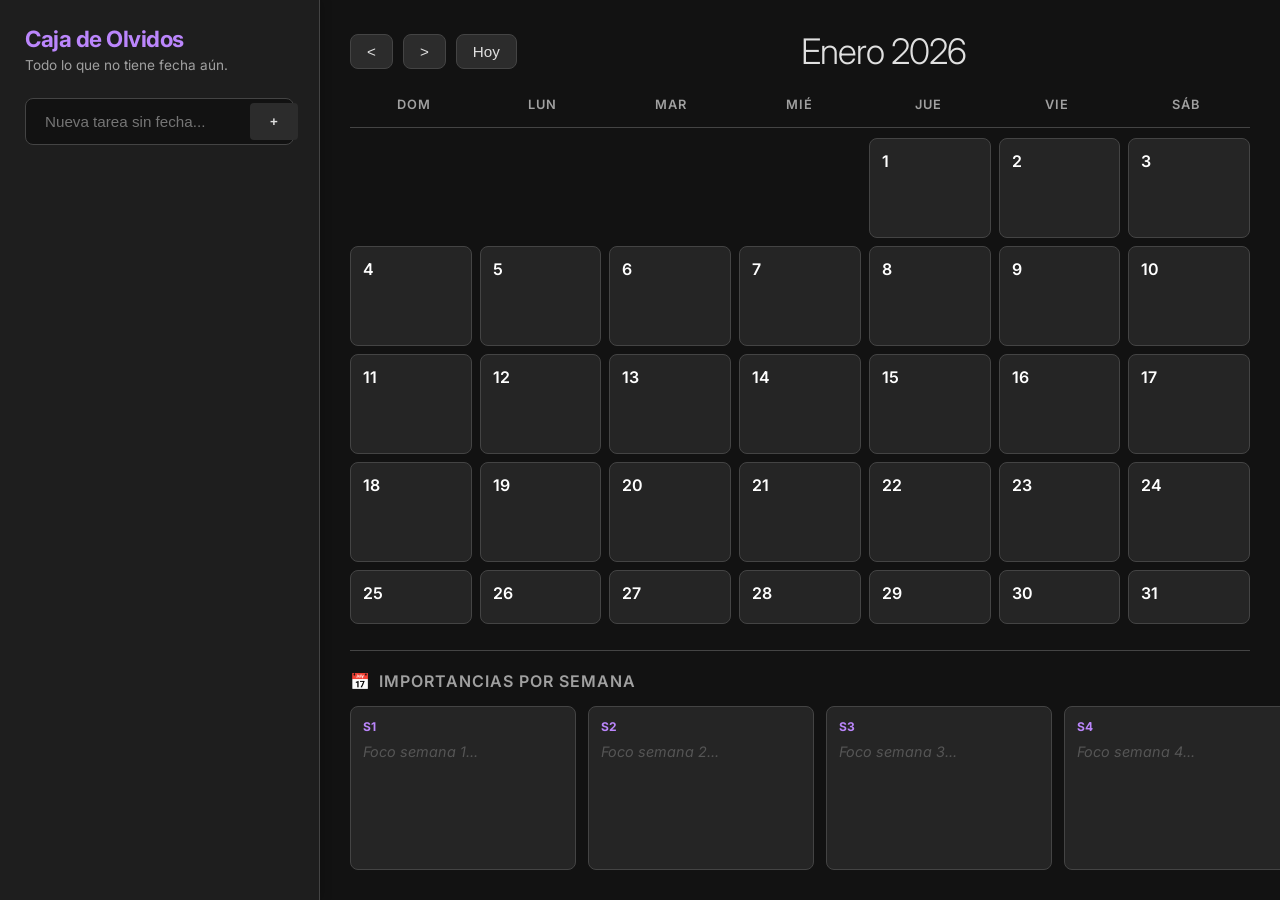
<file: monthly_planner_2026/index.html>
<!DOCTYPE html>
<html lang="es">
<head>
    <meta charset="UTF-8">
    <meta name="viewport" content="width=device-width, initial-scale=1.0">
    <title>Planificador Maestro 2026</title>
    <link rel="preconnect" href="https://fonts.googleapis.com">
    <link rel="preconnect" href="https://fonts.gstatic.com" crossorigin>
    <link href="https://fonts.googleapis.com/css2?family=Inter:wght@300;400;600;700&display=swap" rel="stylesheet">
    <style>
        :root {
            --bg-primary: #121212;
            --bg-secondary: #1e1e1e;
            --bg-tertiary: #2c2c2c;
            --bg-card: #252525;
            --text-primary: #e0e0e0;
            --text-secondary: #a0a0a0;
            --accent-color: #bb86fc;
            --accent-hover: #9965f4;
            --accent-dim: rgba(187, 134, 252, 0.1);
            --danger-color: #cf6679;
            --grid-border: #444; /* Lighter border for visibility */
            --font-family: 'Inter', sans-serif;
            --border-radius: 8px;
            --shadow-soft: 0 4px 6px rgba(0,0,0,0.3);
        }

        * {
            box-sizing: border-box;
            margin: 0;
            padding: 0;
        }

        body {
            font-family: var(--font-family);
            background-color: var(--bg-primary);
            color: var(--text-primary);
            height: 100vh;
            overflow: hidden;
        }

        /* Layout */
        .app-container {
            display: flex;
            height: 100%;
        }

        /* Sidebar */
        .sidebar {
            width: 320px;
            background-color: var(--bg-secondary);
            padding: 25px;
            border-right: 1px solid var(--grid-border);
            display: flex;
            flex-direction: column;
            box-shadow: 2px 0 10px rgba(0,0,0,0.2);
            z-index: 10;
        }

        .sidebar-header h2 {
            font-size: 1.4rem;
            color: var(--accent-color);
            margin-bottom: 5px;
            letter-spacing: -0.5px;
        }

        .sidebar-header p {
            font-size: 0.85rem;
            color: var(--text-secondary);
            margin-bottom: 25px;
        }

        /* Main Calendar Area */
        .calendar-container {
            flex: 1;
            display: flex;
            flex-direction: column;
            padding: 30px;
            background-color: var(--bg-primary);
            overflow-y: auto; /* Allow scroll if height exceeds view */
        }

        .calendar-header {
            display: flex;
            justify-content: space-between;
            align-items: center;
            margin-bottom: 25px;
        }

        .nav-controls {
            display: flex;
            gap: 10px;
        }

        .calendar-header h1 {
            font-size: 2.2rem;
            font-weight: 300;
            letter-spacing: -1px;
            color: var(--text-primary);
            order: 2; /* Move title to center or right if needed */
            flex: 1;
            text-align: center;
        }

        .nav-controls {
            order: 1;
        }

        .calendar-header button {
            background: var(--bg-tertiary);
            border: 1px solid var(--grid-border);
            color: var(--text-primary);
            padding: 8px 16px;
            border-radius: var(--border-radius);
            cursor: pointer;
            font-size: 0.95rem;
            transition: all 0.2s ease;
        }

        .calendar-header button:hover {
            background: var(--accent-color);
            color: #000;
            border-color: var(--accent-color);
            transform: translateY(-1px);
        }

        /* Calendar Grid */
        .calendar-grid-header {
            display: grid;
            grid-template-columns: repeat(7, 1fr);
            text-align: center;
            font-weight: 600;
            color: var(--text-secondary);
            padding-bottom: 15px;
            border-bottom: 1px solid var(--grid-border);
            margin-bottom: 10px;
            text-transform: uppercase;
            font-size: 0.8rem;
            letter-spacing: 1px;
        }

        .calendar-grid {
            display: grid;
            grid-template-columns: repeat(7, 1fr);
            grid-template-rows: repeat(auto-fill, minmax(100px, 1fr));
            gap: 8px;
            flex: 1;
            min-height: 400px; /* Ensure visual balance */
        }

        .calendar-day {
            background-color: var(--bg-card);
            padding: 12px;
            border-radius: var(--border-radius);
            cursor: pointer;
            transition: all 0.2s ease;
            position: relative;
            display: flex;
            flex-direction: column;
            justify-content: flex-start;
            border: 1px solid var(--grid-border); /* Visible border */
            color: #ffffff; /* High contrast text */
        }

        .calendar-day:hover {
            background-color: var(--bg-tertiary);
            transform: translateY(-2px);
            box-shadow: var(--shadow-soft);
            border-color: var(--accent-color);
        }

        .calendar-day.empty {
            background-color: transparent;
            cursor: default;
            box-shadow: none;
            border: none;
        }

        .calendar-day.today {
            border: 1px solid var(--accent-color);
            background-color: var(--accent-dim);
            box-shadow: 0 0 10px var(--accent-dim);
        }

        .day-number {
            font-weight: 600;
            margin-bottom: 8px;
            font-size: 1rem;
            color: #ffffff;
        }

        .task-indicator {
            width: 6px;
            height: 6px;
            background-color: var(--accent-color);
            border-radius: 50%;
            margin: 2px;
            display: inline-block;
            box-shadow: 0 0 4px var(--accent-color);
        }

        .task-indicators-container {
            display: flex;
            flex-wrap: wrap;
            gap: 3px;
            margin-top: auto;
        }

        /* Bottom Panel */
        .bottom-panel {
            display: flex;
            gap: 25px;
            margin-top: 30px;
            height: 220px;
            padding-top: 20px;
            border-top: 1px solid var(--grid-border);
        }

        .weekly-section {
            flex: 3;
            display: flex;
            flex-direction: column;
        }

        .achievement-section {
            flex: 1;
            display: flex;
            flex-direction: column;
        }

        .bottom-panel h3 {
            margin-bottom: 15px;
            font-size: 1rem;
            color: var(--text-secondary);
            text-transform: uppercase;
            letter-spacing: 1px;
            font-weight: 600;
            display: flex;
            align-items: center;
            gap: 8px;
        }

        .weekly-grid {
            display: grid;
            grid-template-columns: repeat(5, 1fr);
            gap: 12px;
            flex: 1;
        }

        .week-box, .achievement-box {
            background: var(--bg-card);
            border-radius: var(--border-radius);
            padding: 12px;
            display: flex;
            flex-direction: column;
            transition: all 0.2s ease;
            border: 1px solid var(--grid-border);
        }

        .week-box:hover, .achievement-box:hover {
            background: var(--bg-tertiary);
            border-color: #666;
        }

        .week-box:focus-within, .achievement-box:focus-within {
            border-color: var(--accent-color);
            box-shadow: 0 0 0 1px var(--accent-color);
        }

        .week-box label {
            font-size: 0.75rem;
            color: var(--accent-color);
            margin-bottom: 8px;
            font-weight: 700;
            text-transform: uppercase;
        }

        .week-box textarea, .achievement-box textarea {
            flex: 1;
            background: transparent;
            border: none;
            resize: none;
            color: var(--text-primary);
            outline: none;
            font-size: 0.9rem;
            font-family: var(--font-family);
            line-height: 1.4;
        }

        .week-box textarea::placeholder, .achievement-box textarea::placeholder {
            color: #555;
            font-style: italic;
        }

        .achievement-box {
            height: 100%;
        }

        /* Inputs & Lists */
        .input-group {
            display: flex;
            margin-bottom: 20px;
            background: var(--bg-primary);
            border-radius: var(--border-radius);
            padding: 4px;
            border: 1px solid var(--grid-border);
        }

        .input-group input {
            flex: 1;
            padding: 10px 15px;
            border: none;
            background: transparent;
            color: var(--text-primary);
            outline: none;
            font-size: 0.95rem;
        }

        .input-group button {
            padding: 8px 20px;
            border: none;
            background: var(--bg-tertiary);
            color: var(--text-primary);
            border-radius: 4px; /* Slight rounded inner */
            cursor: pointer;
            font-weight: 600;
            transition: background 0.2s;
        }

        .input-group button:hover {
            background: var(--accent-color);
            color: #000;
        }

        .task-list {
            list-style: none;
            overflow-y: auto;
            flex: 1;
            padding-right: 5px; /* Space for scrollbar */
        }

        /* Scrollbar Styling */
        ::-webkit-scrollbar {
            width: 6px;
            height: 6px;
        }
        ::-webkit-scrollbar-track {
            background: transparent;
        }
        ::-webkit-scrollbar-thumb {
            background: #444;
            border-radius: 3px;
        }
        ::-webkit-scrollbar-thumb:hover {
            background: #555;
        }

        .task-item {
            background: var(--bg-card);
            padding: 12px 15px;
            margin-bottom: 8px;
            border-radius: var(--border-radius);
            display: flex;
            justify-content: space-between;
            align-items: center;
            font-size: 0.95rem;
            border-left: 3px solid transparent;
            transition: transform 0.1s;
        }

        .task-item:hover {
            transform: translateX(2px);
            background: var(--bg-tertiary);
        }

        .task-item.completed {
            border-left-color: var(--accent-color);
            opacity: 0.7;
        }

        .task-item.completed span {
            text-decoration: line-through;
            color: var(--text-secondary);
        }

        .task-actions button {
            background: none;
            border: none;
            cursor: pointer;
            color: var(--text-secondary);
            margin-left: 8px;
            font-size: 1.1rem;
            transition: color 0.2s;
            opacity: 0.6;
        }

        .task-item:hover .task-actions button {
            opacity: 1;
        }

        .task-actions button.delete-btn:hover {
            color: var(--danger-color);
        }

        .task-actions button.check-btn:hover {
            color: var(--accent-color);
        }

        /* Modal */
        .modal {
            position: fixed;
            top: 0;
            left: 0;
            width: 100%;
            height: 100%;
            background-color: rgba(0, 0, 0, 0.85); /* Darker backdrop */
            backdrop-filter: blur(4px);
            display: flex;
            justify-content: center;
            align-items: center;
            z-index: 1000;
        }

        .modal.hidden {
            display: none;
        }

        .modal-content {
            background-color: var(--bg-secondary);
            padding: 30px;
            border-radius: 12px;
            width: 450px;
            max-width: 90%;
            box-shadow: 0 10px 40px rgba(0,0,0,0.6);
            border: 1px solid var(--grid-border);
            animation: modalSlideIn 0.3s ease-out;
        }

        @keyframes modalSlideIn {
            from { transform: translateY(20px); opacity: 0; }
            to { transform: translateY(0); opacity: 1; }
        }

        .modal-header {
            display: flex;
            justify-content: space-between;
            align-items: center;
            margin-bottom: 25px;
            border-bottom: 1px solid var(--grid-border);
            padding-bottom: 15px;
        }

        .modal-header h2 {
            color: var(--accent-color);
            font-size: 1.5rem;
        }

        #close-modal {
            background: none;
            border: none;
            color: var(--text-secondary);
            font-size: 1.8rem;
            cursor: pointer;
            line-height: 1;
        }

        #close-modal:hover {
            color: var(--text-primary);
        }

        /* Responsive */
        @media (max-width: 1024px) {
            .app-container {
                flex-direction: column;
                overflow: auto;
            }

            .sidebar {
                width: 100%;
                height: auto;
                min-height: 250px;
                flex: none;
                order: 2; /* Move sidebar to bottom on mobile */
            }

            .calendar-container {
                order: 1;
                height: auto;
                min-height: 600px;
            }

            .bottom-panel {
                flex-direction: column;
                height: auto;
            }

            .weekly-grid {
                grid-template-columns: repeat(2, 1fr);
            }

            .week-box {
                min-height: 120px;
            }

            .achievement-section textarea {
                min-height: 120px;
            }
        }

        @media (max-width: 600px) {
            .weekly-grid {
                grid-template-columns: 1fr;
            }
            .calendar-header {
                flex-direction: column;
                gap: 15px;
            }
            .calendar-header h1 {
                order: 1;
                font-size: 1.5rem;
            }
            .nav-controls {
                order: 2;
            }
        }
    </style>
</head>
<body>
    <div class="app-container">
        <!-- Sidebar: Unscheduled / Global Tasks -->
        <aside class="sidebar">
            <div class="sidebar-header">
                <h2>Caja de Olvidos</h2>
                <p>Todo lo que no tiene fecha aún.</p>
            </div>
            <div class="input-group">
                <input type="text" id="unscheduled-input" placeholder="Nueva tarea sin fecha..." aria-label="Tarea sin fecha">
                <button id="add-unscheduled-btn">+</button>
            </div>
            <ul id="unscheduled-list" class="task-list">
                <!-- Items added dynamically -->
            </ul>
        </aside>

        <!-- Main Calendar Area -->
        <main class="calendar-container">
            <header class="calendar-header">
                <div class="nav-controls">
                    <button id="prev-month" aria-label="Mes anterior">&lt;</button>
                    <button id="next-month" aria-label="Siguiente mes">&gt;</button>
                    <button id="today-btn">Hoy</button>
                </div>
                <h1 id="current-month-year">Enero 2026</h1>
            </header>

            <div class="calendar-grid-header">
                <div>Dom</div>
                <div>Lun</div>
                <div>Mar</div>
                <div>Mié</div>
                <div>Jue</div>
                <div>Vie</div>
                <div>Sáb</div>
            </div>

            <div id="calendar-grid" class="calendar-grid">
                <!-- Days generated by JS -->
            </div>

            <!-- Sección de Importancias Semanales y Logro del Mes -->
            <div class="bottom-panel">
                <div class="weekly-section">
                    <h3><span class="icon">📅</span> Importancias por Semana</h3>
                    <div class="weekly-grid">
                        <div class="week-box">
                            <label>S1</label>
                            <textarea id="week-1-text" placeholder="Foco semana 1..."></textarea>
                        </div>
                        <div class="week-box">
                            <label>S2</label>
                            <textarea id="week-2-text" placeholder="Foco semana 2..."></textarea>
                        </div>
                        <div class="week-box">
                            <label>S3</label>
                            <textarea id="week-3-text" placeholder="Foco semana 3..."></textarea>
                        </div>
                        <div class="week-box">
                            <label>S4</label>
                            <textarea id="week-4-text" placeholder="Foco semana 4..."></textarea>
                        </div>
                        <div class="week-box">
                            <label>S5</label>
                            <textarea id="week-5-text" placeholder="Foco semana 5..."></textarea>
                        </div>
                    </div>
                </div>

                <div class="achievement-section">
                    <h3><span class="icon">🏆</span> Logro del Mes</h3>
                    <div class="achievement-box">
                        <textarea id="month-achievement-text" placeholder="Definir la meta suprema del mes..."></textarea>
                    </div>
                </div>
            </div>
        </main>
    </div>

    <!-- Modal for Daily Tasks -->
    <div id="task-modal" class="modal hidden">
        <div class="modal-content">
            <div class="modal-header">
                <h2 id="modal-date-title">Tareas del día</h2>
                <button id="close-modal" aria-label="Cerrar">&times;</button>
            </div>
            <div class="input-group">
                <input type="text" id="daily-task-input" placeholder="Nueva tarea para hoy..." aria-label="Tarea diaria">
                <button id="add-daily-task-btn">Agregar</button>
            </div>
            <ul id="daily-task-list" class="task-list">
                <!-- Items added dynamically -->
            </ul>
        </div>
    </div>

    <script src="script.js"></script>
</body>
</html>
</file>
